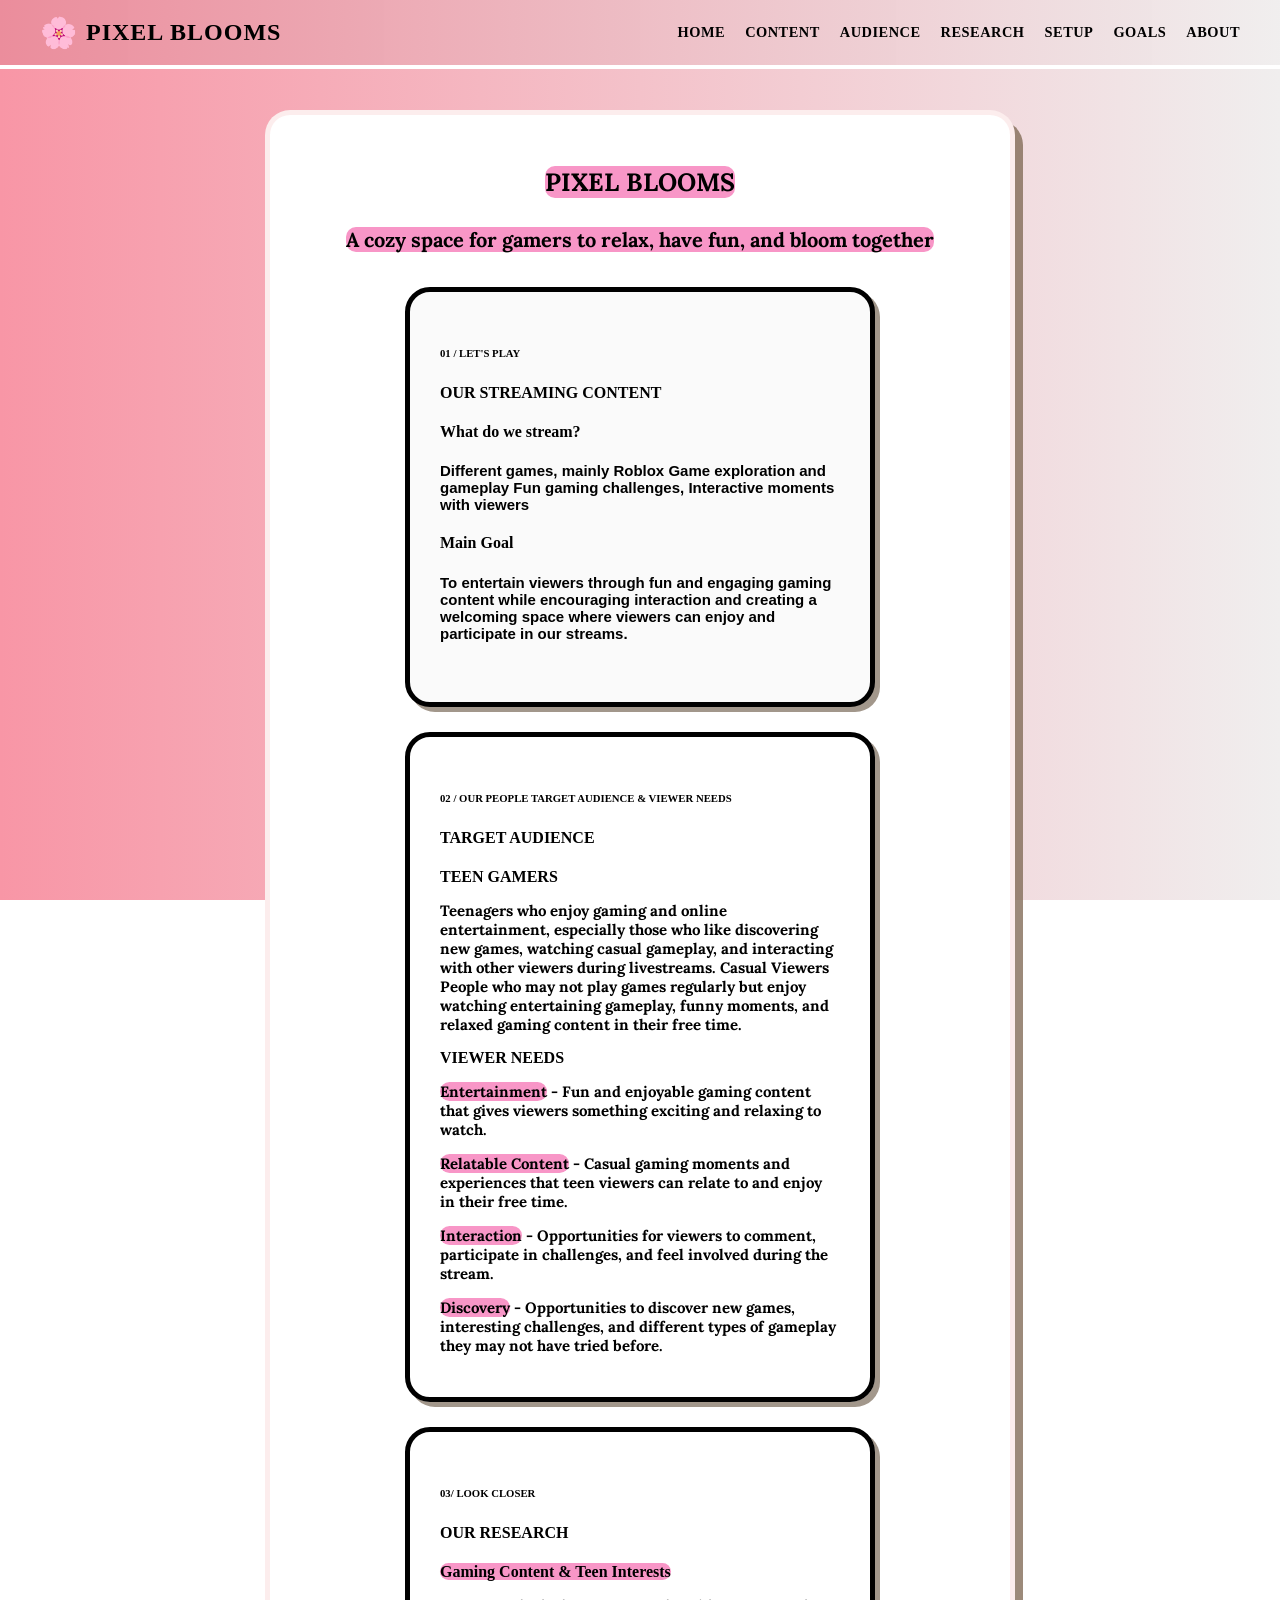
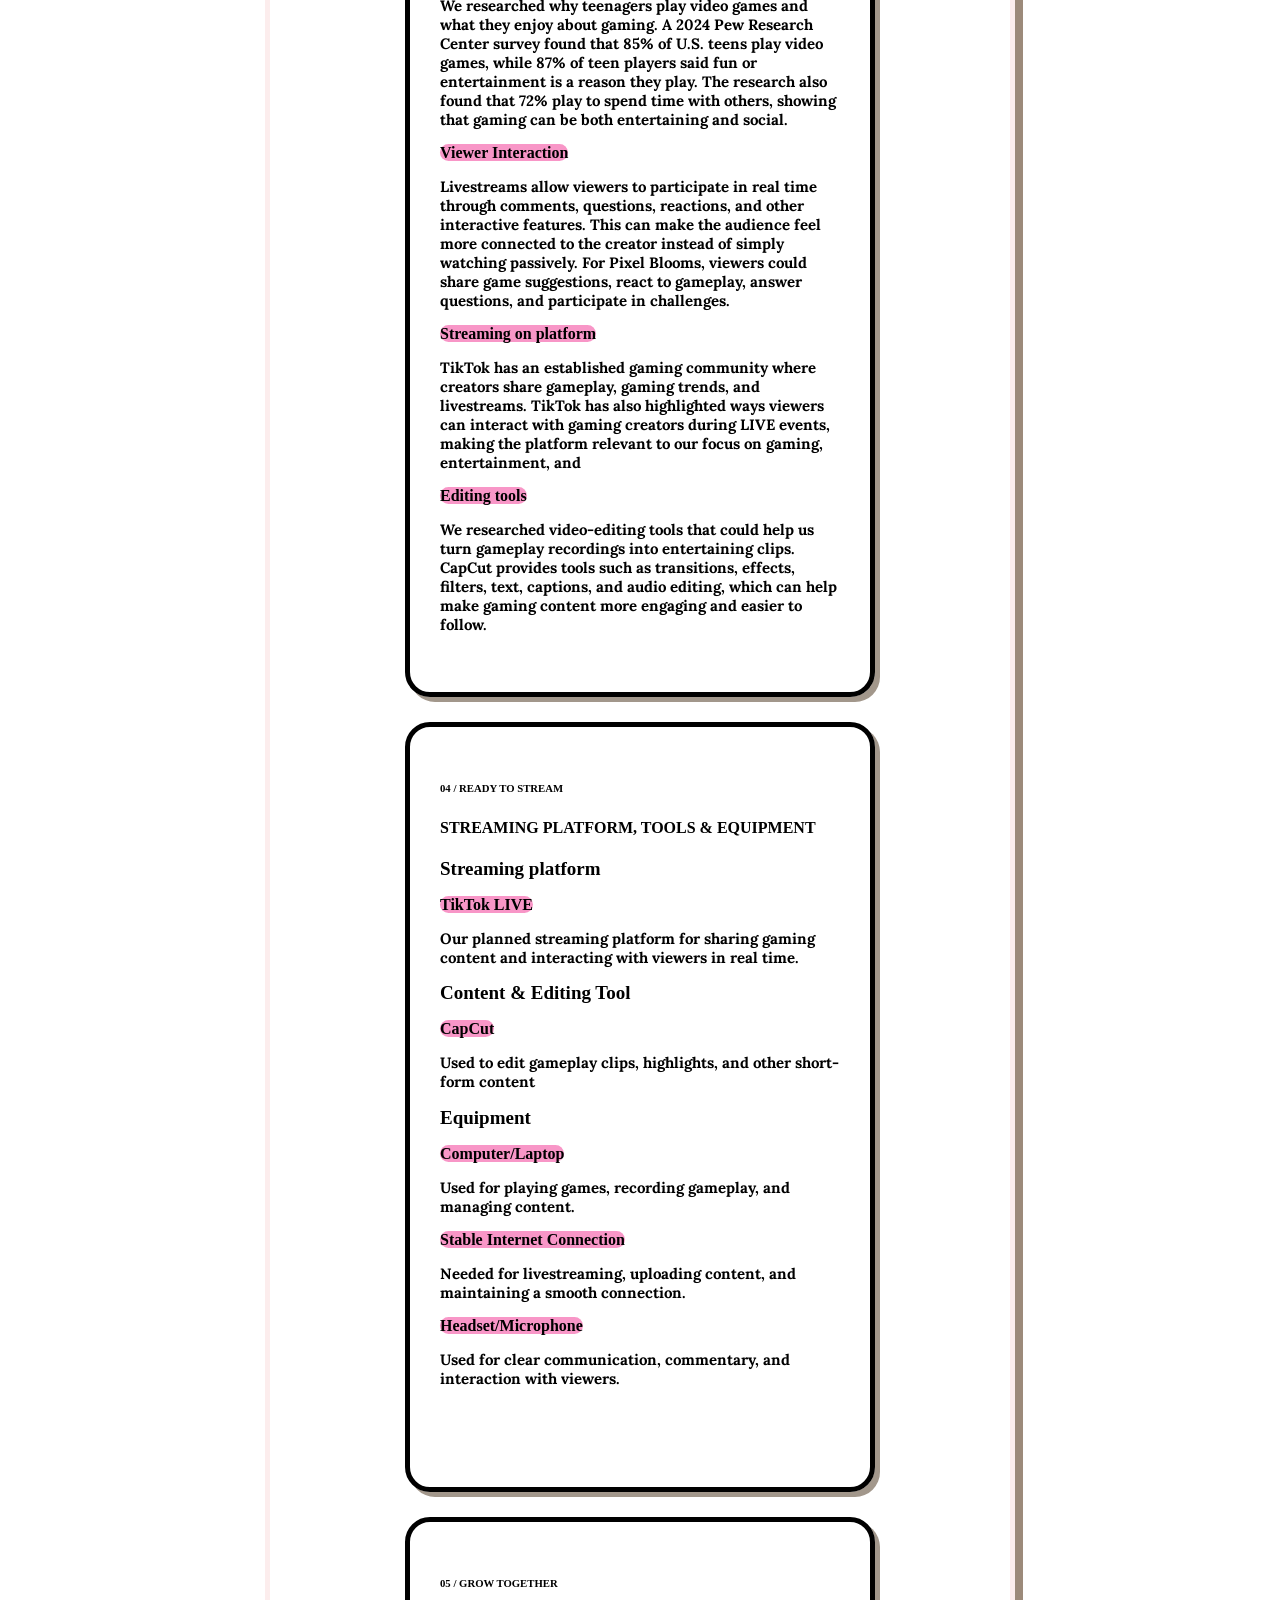
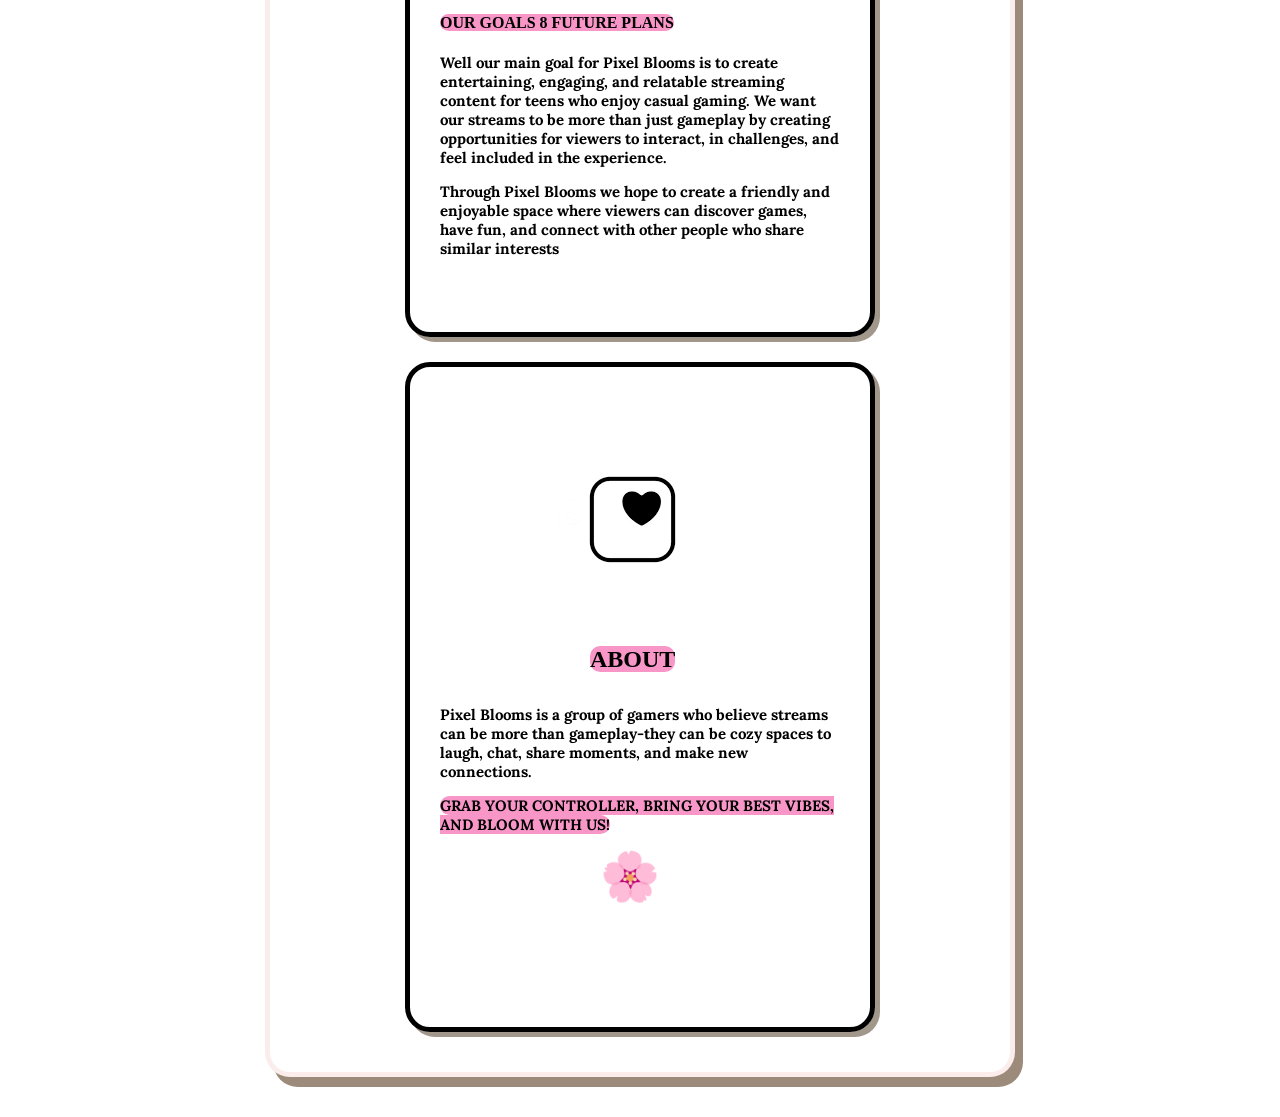
<file: index.html>
<!DOCTYPE html>
<head>
    <meta charset="utf-8">
    <meta name="viewport" content="width=device-width, initial-scale=1.0">
    <meta name="keywords" content="HTML, CSS, JavaScript">
    <link rel="stylesheet" href="styles.css">
    <link rel="preconnect" href="https://fonts.googleapis.com">
<link rel="preconnect" href="https://fonts.gstatic.com" crossorigin>
<link href="https://fonts.googleapis.com/css2?family=Lora:ital,wght@0,400..700;1,400..700&display=swap" rel="stylesheet ">
</head>
<body>
    <nav class="navbar">
    <div class="logo">
        <span class="flowericon">🌸</span> PIXEL BLOOMS
    </div>
    <div class="links">
    <a href="#pixelblooms">HOME</a>
    <a href="#box1">CONTENT</a>
    <a href="#box2">AUDIENCE</a>
    <a href="#box3">RESEARCH</a>
    <a href="#box4">SETUP</a>
    <a href="#box5">GOALS</a>
    <a href="#box6">ABOUT</a>
    </div>
    </nav>
    <div id="box">
    <h2 id="pixelblooms"><mark>PIXEL BLOOMS</mark></h2>
    <p><mark>A cozy space for gamers to relax, have fun, and bloom together</mark></p>
   
    <div id="box1">
        <h6 id="h61">01 / LET'S PLAY</h6>
        <h4 id="h41">OUR STREAMING CONTENT</h4>
        <h4>What do we stream?</h4> 
        <p id="p1">Different games, mainly Roblox
           Game exploration and gameplay
           Fun gaming challenges, Interactive moments with viewers
        </p>
        <h4>Main Goal</h4>              
        <p id="p2">To entertain viewers through fun and engaging gaming content while encouraging interaction and creating a welcoming space where viewers can enjoy and participate in our streams.
</p>
    </div>
    <div id="box2">
        <h6> 02 / OUR PEOPLE TARGET AUDIENCE & VIEWER NEEDS</h6>
        <h4>TARGET AUDIENCE</h4>
        <h2 id="h21">TEEN GAMERS</h2>
        <p id="p3">
            Teenagers who enjoy gaming and online entertainment, especially those who like discovering new games, watching casual gameplay, and interacting with other viewers during livestreams.
            Casual Viewers People who may not play games regularly but enjoy watching entertaining gameplay, funny moments, and relaxed gaming content in their free time.
        </p>
        <h2 id="h21">VIEWER NEEDS</h2>
        <p id="p3"><mark>Entertainment</mark> - Fun and enjoyable gaming content that gives viewers something exciting and relaxing to watch.
        <p id="p3"><mark>Relatable Content</mark> - Casual gaming moments and experiences that teen viewers can relate to and enjoy in their free time.</p>
        <p id="p3"><mark>Interaction</mark> - Opportunities for viewers to comment, participate in challenges, and feel involved during the stream.</p>
        <p id="p3"><mark>Discovery</mark> - Opportunities to discover new games, interesting challenges, and different types of gameplay they may not have tried before.</p>
    </div>
    <div id="box3">
        <h6>03/ LOOK CLOSER</h6>
        <h4>OUR RESEARCH</h4>
        <h2 id="h21"><mark>Gaming Content & Teen Interests</mark></h2>
        <p id="p3">We researched why teenagers play video games and what they enjoy about gaming. A 2024 Pew Research Center survey found that 85% of U.S. teens play video games, while 87% of teen players said fun or entertainment is a reason they play. The research also found that 72% play to spend time with others, showing that gaming can be both entertaining and social.</p>
        <h2 id="h21"><mark>Viewer Interaction</mark></h2>
        <p id="p3">Livestreams allow viewers to participate in real time through comments, questions, reactions, and other interactive features. This can make the audience feel more connected to the creator instead of simply watching passively. For Pixel Blooms, viewers could share game suggestions, react to gameplay, answer questions, and participate in challenges.</p>
        <h2 id="h21"><mark>Streaming on platform</mark></h2>
        <p id="p3">TikTok has an established gaming community where creators share gameplay, gaming trends, and livestreams. TikTok has also highlighted ways viewers can interact with gaming creators during LIVE events, making the platform relevant to our focus on gaming, entertainment, and </p>
        <h2 id="h21"><mark>Editing tools</mark></h2>
        <p id="p3">We researched video-editing tools that could help us turn gameplay recordings into entertaining clips.
        CapCut provides tools such as transitions, effects, filters, text, captions, and audio editing, which can help make gaming content more engaging and easier to follow.</p>
    </div>
    <div id="box4">
        <h6>04 / READY TO STREAM</h6>
        <h4>STREAMING PLATFORM, TOOLS & EQUIPMENT</h4>
        <h2 id="h22">Streaming platform</h2>
        <h2 id="h21"><mark>TikTok LIVE</mark></h2>
        <p id="p3">Our planned streaming platform for sharing gaming content and interacting with viewers in real time.</p>
        <h2 id="h22">Content & Editing Tool</h2>
        <h2 id="h21"><mark>CapCut</mark></h2>
        <p id="p3">Used to edit gameplay clips, highlights, and other short-form content</p>
        <h2 id="h22">Equipment</h2>
        <h2 id="h21"><mark>Computer/Laptop</mark></h2>
        <p id="p3">Used for playing games, recording gameplay, and managing content.</p>
        <h2 id="h21"><mark>Stable Internet Connection</mark></h2>
        <p id="p3">Needed for livestreaming, uploading content, and maintaining a smooth connection.</p>
        <h2 id="h21"><mark>Headset/Microphone</mark></h2>
        <p id="p3">Used for clear communication, commentary, and interaction with viewers.</p>
    </div>
    <div id="box5">
    <h6>05 / GROW TOGETHER</h6>
    <h4><mark>OUR GOALS 8 FUTURE PLANS</mark></h4>
    <p id="p3">Well our main goal for Pixel Blooms is to create entertaining, engaging, and relatable streaming content for teens who enjoy casual gaming. We want our streams to be more than just gameplay by creating opportunities for viewers to interact, in challenges, and feel included in the experience.</p>
    <p id="p3">Through Pixel Blooms we hope to create a friendly and enjoyable space where viewers can discover games, have fun, and connect with other people who share similar interests</p>

    </div>
    
        
    <div id="box6">
        <img src="heart.png">
        <h4 id="h43"><mark>ABOUT</mark></h4>
        <p id="p3">Pixel Blooms is a group of gamers who believe streams can be more than gameplay-they can be cozy spaces to laugh, chat, share moments, and make new connections.</p>
        <p id="p4"><mark>GRAB YOUR CONTROLLER, BRING YOUR BEST VIBES, AND BLOOM WITH US!</mark></p>
        <span class="icon">🌸</span>
    </div>
        
    </div>

</body>
</file>
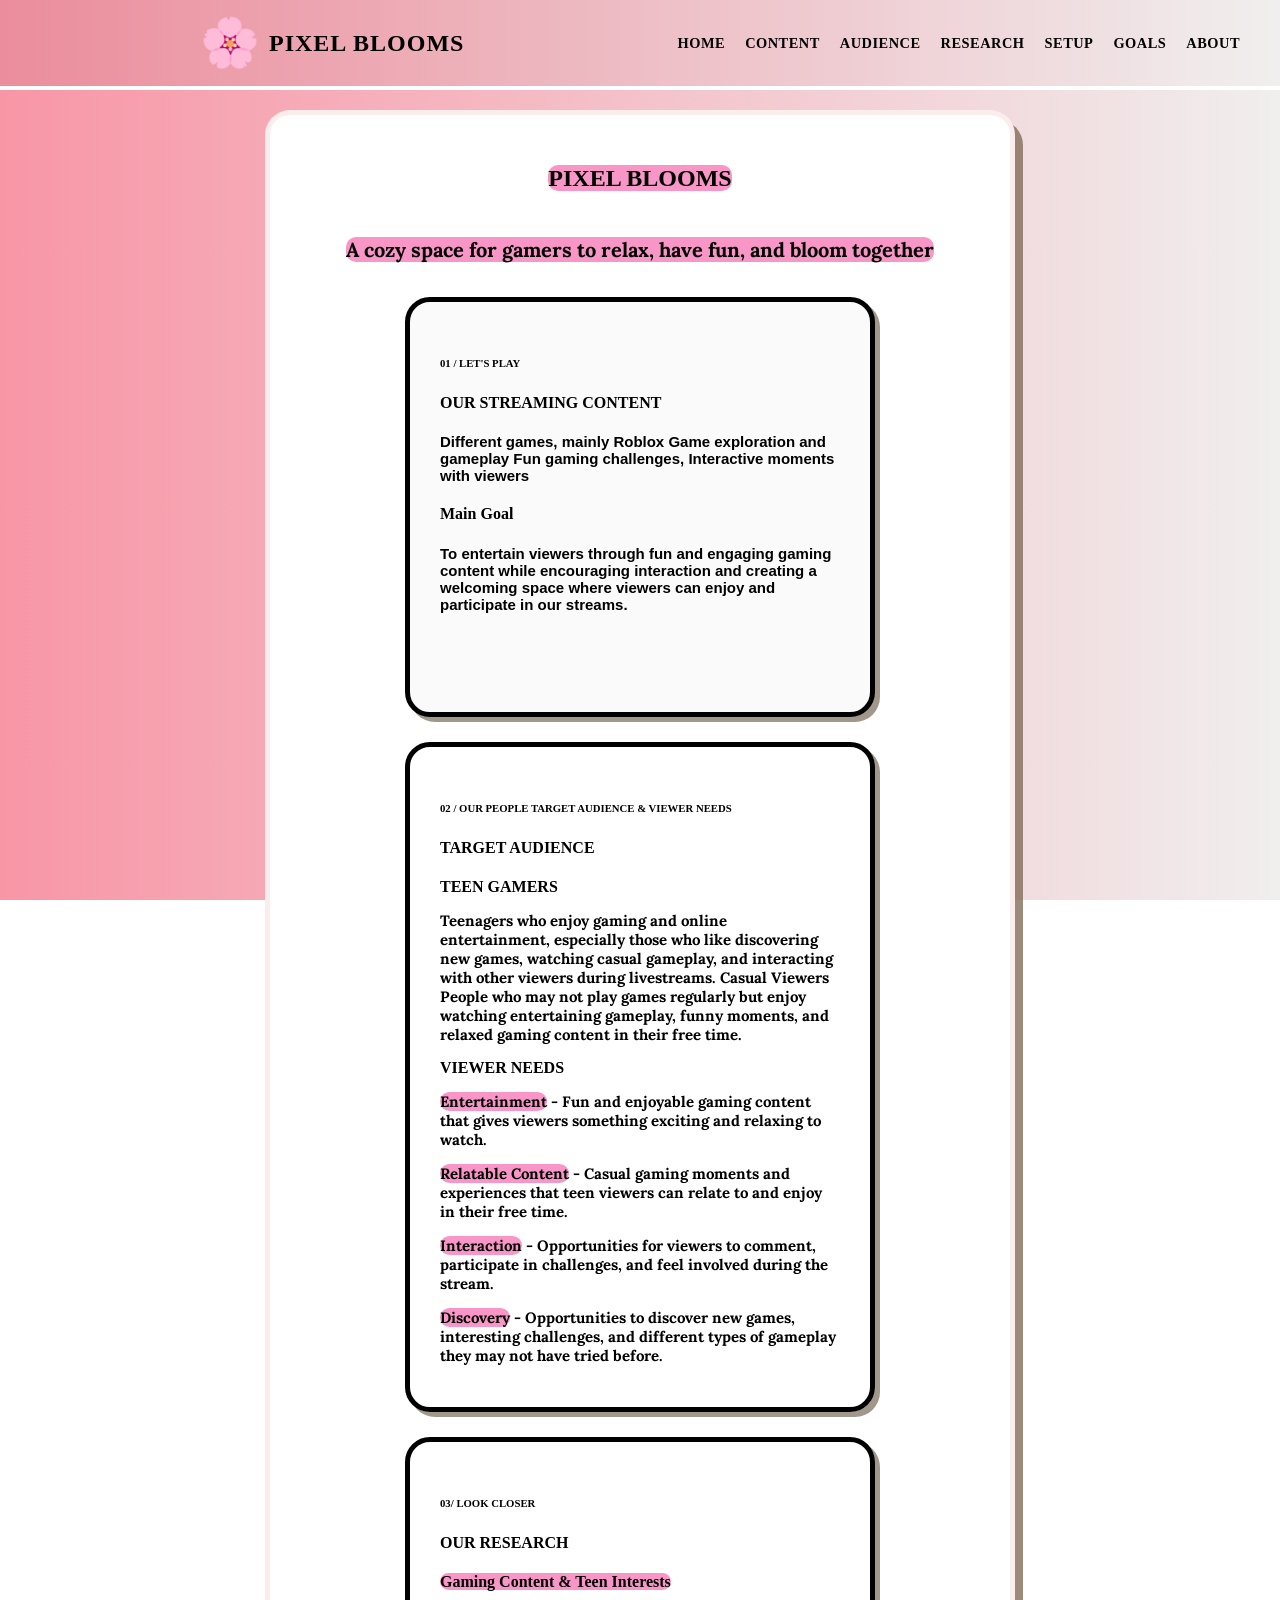
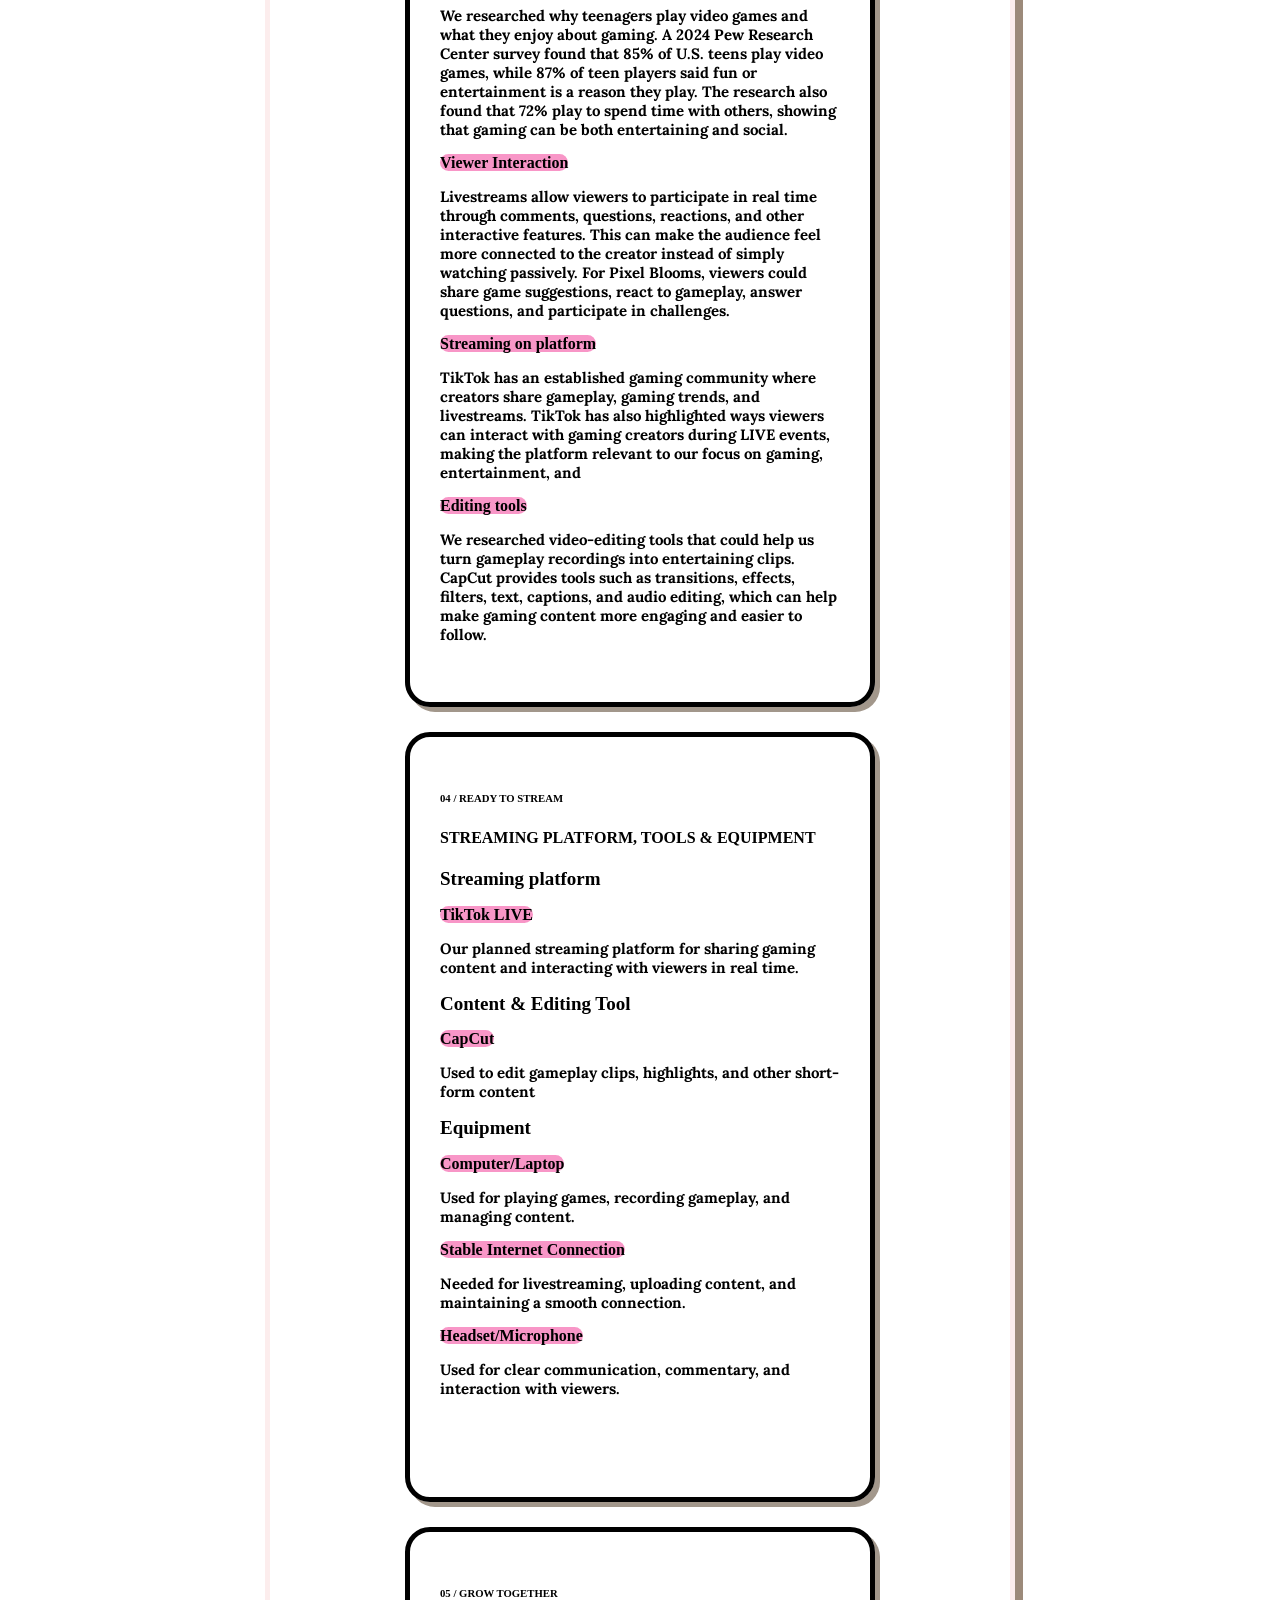
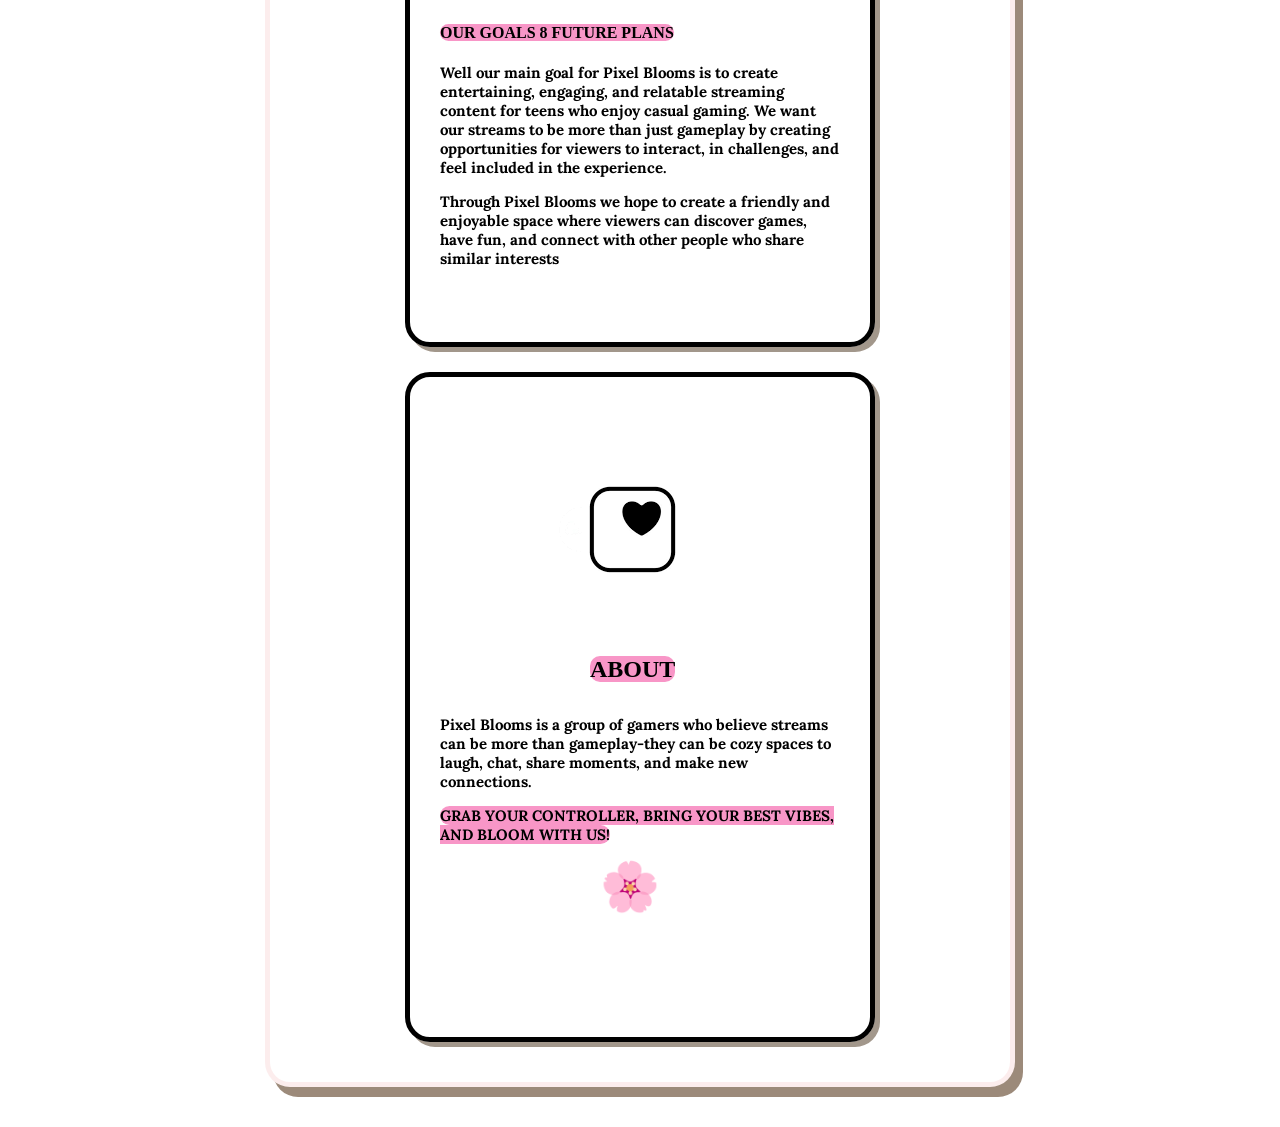
<file: home.html>
<!DOCTYPE html>
<head>
    <meta charset="utf-8">
    <meta name="viewport" content="width=device-width, initial-scale=1.0">
    <meta name="keywords" content="HTML, CSS, JavaScript">
    <link rel="stylesheet" href="styles.css">
    <link rel="preconnect" href="https://fonts.googleapis.com">
<link rel="preconnect" href="https://fonts.gstatic.com" crossorigin>
<link href="https://fonts.googleapis.com/css2?family=Lora:ital,wght@0,400..700;1,400..700&display=swap" rel="stylesheet ">
</head>
<body>
    <nav class="navbar">
    <div class="logo">
        <span class="flower icon">🌸</span> PIXEL BLOOMS
    </div>
    <div class="links">
    <a href="home.html">HOME</a>
    <a href="content.html">CONTENT</a>
    <a href="audience.html">AUDIENCE</a>
    <a href="research.html">RESEARCH</a>
    <a href="setup.html">SETUP</a>
    <a href="goals.html">GOALS</a>
    <a href="about.html">ABOUT</a>
    </div>
    </nav>
    <div id="box">
    <h2><mark>PIXEL BLOOMS</mark></h2>
    <p><mark>A cozy space for gamers to relax, have fun, and bloom together</mark></p>
   
    <div id="box1">
        <h6 id="h61">01 / LET'S PLAY</h6>
        <h4 id="h41">OUR STREAMING CONTENT</h4>
        <p id="p1">Different games, mainly Roblox
           Game exploration and gameplay
           Fun gaming challenges, Interactive moments with viewers
        </p>
        <h4>Main Goal</h4>              
        <p id="p2">To entertain viewers through fun and engaging gaming content while encouraging interaction and creating a welcoming space where viewers can enjoy and participate in our streams.
</p>
    </div>
    <div id="box2">
        <h6> 02 / OUR PEOPLE TARGET AUDIENCE & VIEWER NEEDS</h6>
        <h4>TARGET AUDIENCE</h4>
        <h2 id="h21">TEEN GAMERS</h2>
        <p id="p3">
            Teenagers who enjoy gaming and online entertainment, especially those who like discovering new games, watching casual gameplay, and interacting with other viewers during livestreams.
            Casual Viewers People who may not play games regularly but enjoy watching entertaining gameplay, funny moments, and relaxed gaming content in their free time.
        </p>
        <h2 id="h21">VIEWER NEEDS</h2>
        <p id="p3"><mark>Entertainment</mark> - Fun and enjoyable gaming content that gives viewers something exciting and relaxing to watch.
        <p id="p3"><mark>Relatable Content</mark> - Casual gaming moments and experiences that teen viewers can relate to and enjoy in their free time.</p>
        <p id="p3"><mark>Interaction</mark> - Opportunities for viewers to comment, participate in challenges, and feel involved during the stream.</p>
        <p id="p3"><mark>Discovery</mark> - Opportunities to discover new games, interesting challenges, and different types of gameplay they may not have tried before.</p>
    </div>
    <div id="box3">
        <h6>03/ LOOK CLOSER</h6>
        <h4>OUR RESEARCH</h4>
        <h2 id="h21"><mark>Gaming Content & Teen Interests</mark></h2>
        <p id="p3">We researched why teenagers play video games and what they enjoy about gaming. A 2024 Pew Research Center survey found that 85% of U.S. teens play video games, while 87% of teen players said fun or entertainment is a reason they play. The research also found that 72% play to spend time with others, showing that gaming can be both entertaining and social.</p>
        <h2 id="h21"><mark>Viewer Interaction</mark></h2>
        <p id="p3">Livestreams allow viewers to participate in real time through comments, questions, reactions, and other interactive features. This can make the audience feel more connected to the creator instead of simply watching passively. For Pixel Blooms, viewers could share game suggestions, react to gameplay, answer questions, and participate in challenges.</p>
        <h2 id="h21"><mark>Streaming on platform</mark></h2>
        <p id="p3">TikTok has an established gaming community where creators share gameplay, gaming trends, and livestreams. TikTok has also highlighted ways viewers can interact with gaming creators during LIVE events, making the platform relevant to our focus on gaming, entertainment, and </p>
        <h2 id="h21"><mark>Editing tools</mark></h2>
        <p id="p3">We researched video-editing tools that could help us turn gameplay recordings into entertaining clips.
        CapCut provides tools such as transitions, effects, filters, text, captions, and audio editing, which can help make gaming content more engaging and easier to follow.</p>
    </div>
    <div id="box4">
        <h6>04 / READY TO STREAM</h6>
        <h4>STREAMING PLATFORM, TOOLS & EQUIPMENT</h4>
        <h2 id="h22">Streaming platform</h2>
        <h2 id="h21"><mark>TikTok LIVE</mark></h2>
        <p id="p3">Our planned streaming platform for sharing gaming content and interacting with viewers in real time.</p>
        <h2 id="h22">Content & Editing Tool</h2>
        <h2 id="h21"><mark>CapCut</mark></h2>
        <p id="p3">Used to edit gameplay clips, highlights, and other short-form content</p>
        <h2 id="h22">Equipment</h2>
        <h2 id="h21"><mark>Computer/Laptop</mark></h2>
        <p id="p3">Used for playing games, recording gameplay, and managing content.</p>
        <h2 id="h21"><mark>Stable Internet Connection</mark></h2>
        <p id="p3">Needed for livestreaming, uploading content, and maintaining a smooth connection.</p>
        <h2 id="h21"><mark>Headset/Microphone</mark></h2>
        <p id="p3">Used for clear communication, commentary, and interaction with viewers.</p>
    </div>
    <div id="box5">
    <h6>05 / GROW TOGETHER</h6>
    <h4><mark>OUR GOALS 8 FUTURE PLANS</mark></h4>
    <p id="p3">Well our main goal for Pixel Blooms is to create entertaining, engaging, and relatable streaming content for teens who enjoy casual gaming. We want our streams to be more than just gameplay by creating opportunities for viewers to interact, in challenges, and feel included in the experience.</p>
    <p id="p3">Through Pixel Blooms we hope to create a friendly and enjoyable space where viewers can discover games, have fun, and connect with other people who share similar interests</p>

    </div>
    
        
    <div id="box6">
        <img src="heart.png">
        <h4 id="h43"><mark>ABOUT</mark></h4>
        <p id="p3">Pixel Blooms is a group of gamers who believe streams can be more than gameplay-they can be cozy spaces to laugh, chat, share moments, and make new connections.</p>
        <p id="p4"><mark>GRAB YOUR CONTROLLER, BRING YOUR BEST VIBES, AND BLOOM WITH US!</mark></p>
        <span class="icon">🌸</span>
    </div>
        
    </div>

</body>
</file>
<file: styles.css>
html, body{
    margin: 0;
    background-image: linear-gradient(to right, rgb(248, 150, 166), rgb(240, 238, 238));
    background-size: cover;
    background-attachment: fixed;
    background-repeat: no-repeat;   
}
html {
    scroll-behavior: smooth;
    scroll-padding-top: 90px;
}
.navbar {
  display: flex;
  justify-content: space-between; 
  align-items: center;            
  background-image: linear-gradient(to right, rgb(235, 141, 156), rgba(240, 238, 238, 0.979));      
  padding: 15px 40px;             
  border-bottom: 4px solid white;
  position: fixed;
  top: 0;
  left: 0;
  right: 0;
  z-index: 1000;
}
.flowericon{
    font-size: 30px;

}
.logo {
  font-size: 24px;
  font-weight: bold;
  letter-spacing: 1px;
  display: flex;
  align-items: center;
  gap: 8px;                       
}
.links {
  display: flex;
  gap: 20px;                      
}
.links a {
  text-decoration: none;          
  color: black;
  font-size: 0.9rem;
  letter-spacing: 0.5px;
  font-weight: bold;
  transition: color 1s ease;
}
.links a:hover {
  background-color: #eb8d9c;
  border-radius: 5px;
  background-size: 15px;
  transition-property: background-color;
  transition-duration: 0.5s;     
}
#box {
    border-radius: 25px;
    border: 5px solid;
    border-color: rgba(250, 224, 224, 0.575);
    background-color: white;
    width: 90%;
    max-width: 750px;
    margin: 110px auto 40px auto;
    padding: 30px;
    flex-direction: column;
    display: flex;
    gap: 5px;
    box-sizing: border-box;
    align-items: center;
    box-shadow: 8px 10px #836d58cb;
    position: relative;
    z-index: 1; 
}
#box1{
    border-color: rgb(250, 194, 126);
    background-color: rgb(250, 250, 250);
    border-radius: 25px;
    margin: 10px;
    padding: 30px;
    border: 5px solid;
    height: 350px;
    width: 400px;
    box-shadow: 5px 5px #A2978B;
    
}
#box2{
    border-radius: 25px;
    margin: 10px;
    padding: 30px;
    border: 5px solid;
    height: 600px;
    width: 400px;
    box-shadow: 5px 5px #A2978B;

}
#box3{
    border-radius: 25px;
    margin: 10px;
    padding: 30px;
    border: 5px solid;
    height: 800px;
    width: 400px;
    box-shadow: 5px 5px #A2978B;

}
#box4{
    border-radius: 25px;
    margin: 10px;
    padding: 30px;
    border: 5px solid;
    height: 700px;
    width: 400px;
    box-shadow: 5px 5px #A2978B;
}
#box5{
    border-radius: 25px;
    margin: 10px;
    padding: 30px;
    border: 5px solid;
    height: 350px;
    width: 400px;
    box-shadow: 5px 5px #A2978B;
}
#box6{
    border-radius: 25px;
    margin: 10px;
    padding: 30px;
    border: 5px solid;
    height: 600px;
    width: 400px;
    justify-content: center;
    align-items: center;
    box-shadow: 5px 5px #A2978B;
    
}
mark{
    background-color: rgb(248, 150, 199);
    border-radius: 10px;
    border-width: 15px;
}
#pixelblooms{
    font-family: "Lora", serif;
    margin-bottom: 4px;
    font-size: 25px;
    color: rgb(0, 0, 0);

}
p{
    font-family: "Lora", serif;
    font-size: 20px;
    font-weight: bold;
}
#p1{
    font-family: Arial, Helvetica, sans-serif;
    font-size: 15px;

}
#p2{
    font-family: Arial, Helvetica, sans-serif;
    font-size: 15px;

}
#h21{
    font-size: 16px;
    font-family: "Times New Roman", Times, serif;
    font-weight: bold;
}
#h22{
    font-size: 19px;
    font-family: "Times New Roman", Times, serif;
    font-weight: bold;
}
#h43{
    margin-top: 10px;
    margin-left: 150px;
    font-size: 24px;
}
#p3{
    font-size: 15px;
}
#p4{
    font-size: 15px;
}
img{
    margin-top: 10px;
    margin-left: 80px;
}
.icon{
    font-size: 48px;
    margin-left: 160px;
}
</file>
